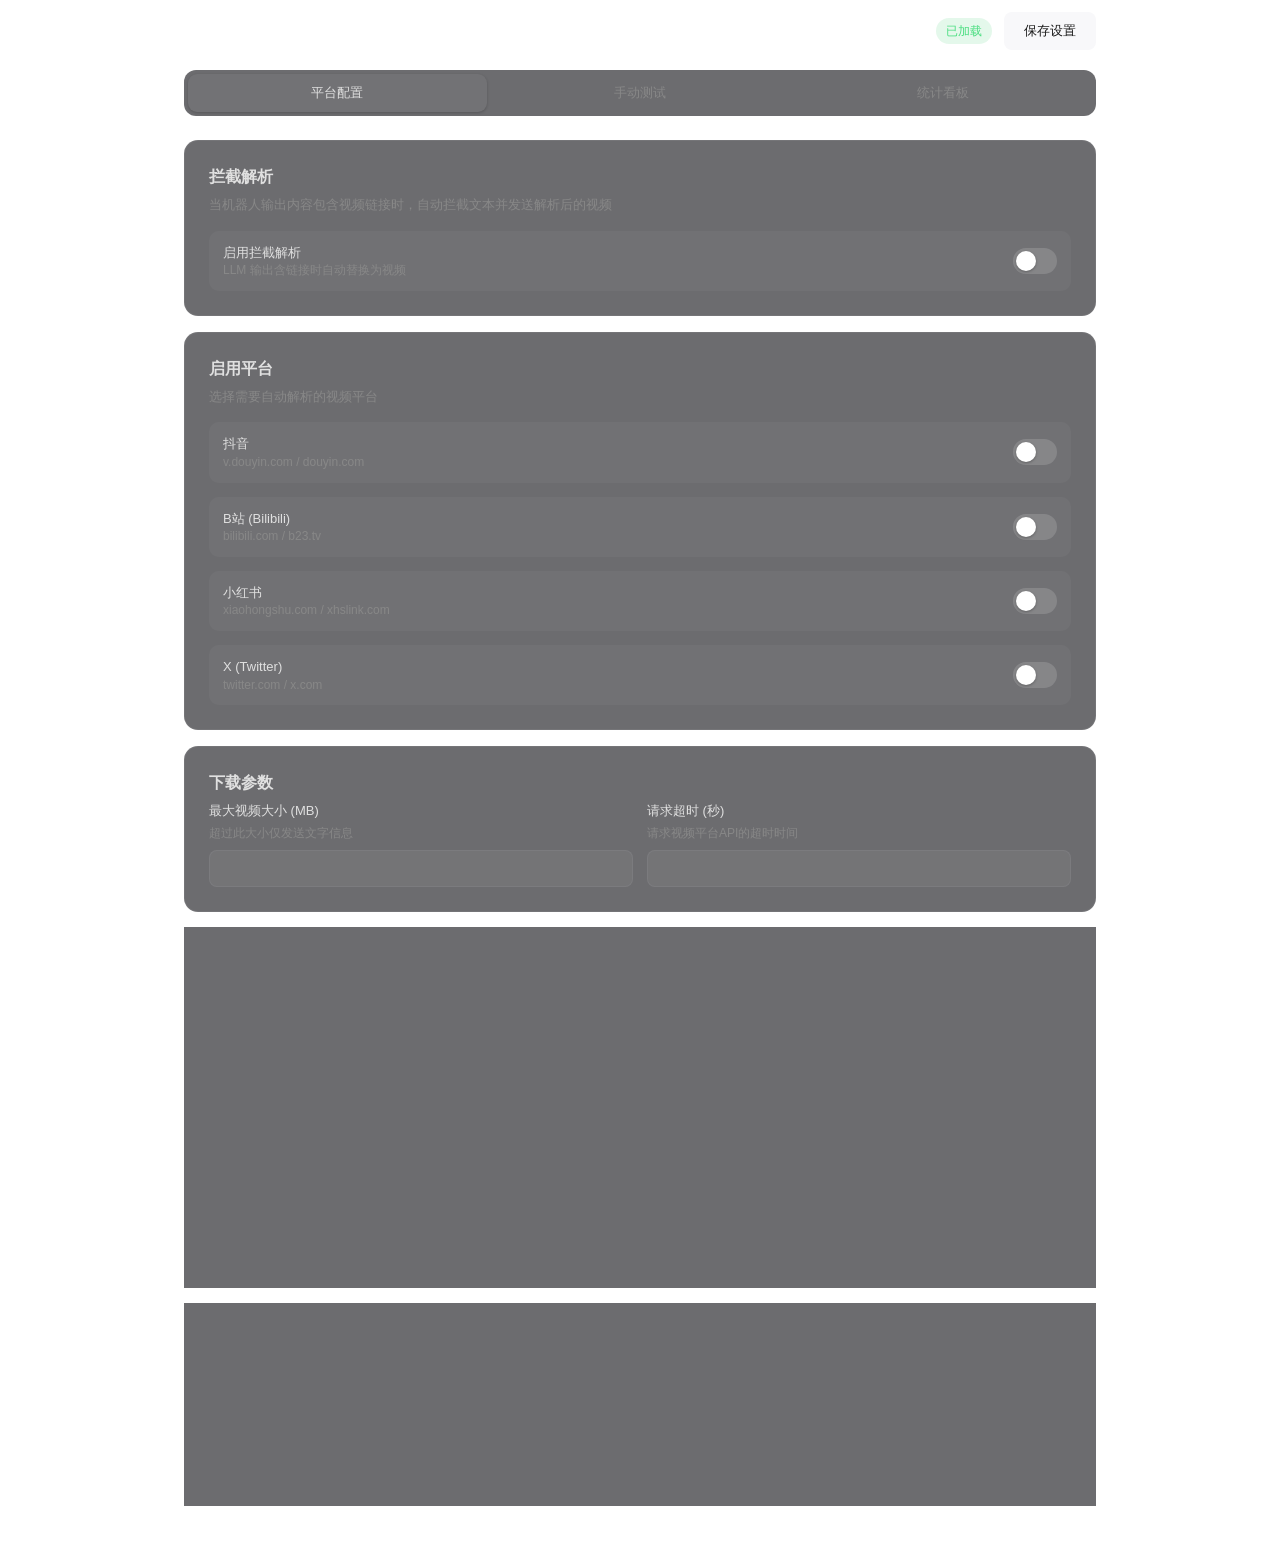
<file: pages/settings/index.html>
<!doctype html>
<html lang="zh-CN">
<head>
  <meta charset="utf-8" />
  <meta name="viewport" content="width=device-width, initial-scale=1.0" />
  <title>视频解析 - 设置</title>
  <link rel="stylesheet" href="./style.css" />
</head>
<body>
  <main>
    <div class="topbar">
      <span id="save-status" class="status-badge">已加载</span>
      <button id="btn-save" class="btn btn-primary">保存设置</button>
    </div>
    <nav class="tabs" role="tablist">
      <button class="tab active" role="tab" data-tab="platforms" aria-selected="true">平台配置</button>
      <button class="tab" role="tab" data-tab="test" aria-selected="false">手动测试</button>
      <button class="tab" role="tab" data-tab="stats" aria-selected="false">统计看板</button>
    </nav>

    <!-- Tab 1: 平台配置 -->
    <section class="tab-panel active" role="tabpanel" data-panel="platforms">
      <div class="panel-block">
        <h2>拦截解析</h2>
        <p class="section-desc">当机器人输出内容包含视频链接时，自动拦截文本并发送解析后的视频</p>
        <div class="form-grid">
          <label class="form-item switch-item">
            <span>
              <strong>启用拦截解析</strong>
              <small>LLM 输出含链接时自动替换为视频</small>
            </span>
            <input type="checkbox" id="intercept_enabled" />
          </label>
        </div>
      </div>

      <div class="panel-block">
        <h2>启用平台</h2>
        <p class="section-desc">选择需要自动解析的视频平台</p>
        <div class="form-grid">
          <label class="form-item switch-item">
            <span>
              <strong>抖音</strong>
              <small>v.douyin.com / douyin.com</small>
            </span>
            <input type="checkbox" id="platform_douyin" />
          </label>
          <label class="form-item switch-item">
            <span>
              <strong>B站 (Bilibili)</strong>
              <small>bilibili.com / b23.tv</small>
            </span>
            <input type="checkbox" id="platform_bilibili" />
          </label>
          <label class="form-item switch-item">
            <span>
              <strong>小红书</strong>
              <small>xiaohongshu.com / xhslink.com</small>
            </span>
            <input type="checkbox" id="platform_xiaohongshu" />
          </label>
          <label class="form-item switch-item">
            <span>
              <strong>X (Twitter)</strong>
              <small>twitter.com / x.com</small>
            </span>
            <input type="checkbox" id="platform_twitter" />
          </label>
        </div>
      </div>

      <div class="panel-block">
        <h2>下载参数</h2>
        <div class="form-grid form-grid--2col">
          <label class="form-item">
            <strong>最大视频大小 (MB)</strong>
            <small>超过此大小仅发送文字信息</small>
            <input type="number" id="max_video_size_mb" min="1" max="500" />
          </label>
          <label class="form-item">
            <strong>请求超时 (秒)</strong>
            <small>请求视频平台API的超时时间</small>
            <input type="number" id="request_timeout" min="5" max="120" />
          </label>
        </div>
      </div>

      <div class="panel-block">
        <h2>Cookie 配置</h2>
        <p class="section-desc">部分平台需要 Cookie 才能正常解析，从浏览器开发者工具获取</p>
        <div class="form-grid">
          <label class="form-item">
            <strong>X (Twitter) Cookie</strong>
            <small>用于提高 X 平台解析成功率</small>
            <textarea id="twitter_cookies" rows="3" placeholder="粘贴 Twitter Cookie..."></textarea>
          </label>
          <label class="form-item">
            <strong>小红书 Cookie</strong>
            <small>a1、web_session 等，从浏览器 Application → Cookies 获取</small>
            <textarea id="xiaohongshu_cookies" rows="3" placeholder="粘贴小红书 Cookie..."></textarea>
          </label>
        </div>
      </div>

      <div class="panel-block">
        <h2>第三方解析 API</h2>
        <p class="section-desc">部分平台反爬严格，可配置第三方 API 提高成功率。支持 <code>{url}</code> 占位符</p>
        <div class="form-grid">
          <label class="form-item">
            <strong>抖音解析 API</strong>
            <small>GET 请求，返回 JSON 含 title/author/video_url 字段</small>
            <input type="text" id="douyin_api_url" placeholder="https://api.example.com/?url={url}" />
          </label>
        </div>
      </div>
    </section>

    <!-- Tab 3: 手动测试 -->
    <section class="tab-panel" role="tabpanel" data-panel="test" hidden>
      <div class="panel-block">
        <h2>手动解析测试</h2>
        <div class="input-group">
          <input type="text" id="url-input" placeholder="输入视频链接进行测试..." />
          <select id="platform-select">
            <option value="">自动检测</option>
            <option value="douyin">抖音</option>
            <option value="bilibili">B站</option>
            <option value="xiaohongshu">小红书</option>
            <option value="twitter">X (Twitter)</option>
          </select>
          <button id="btn-parse" class="btn btn-primary">解析</button>
        </div>
        <div id="result-container" style="display:none;">
          <pre class="result-box" id="result-content"></pre>
        </div>
      </div>
    </section>

    <!-- Tab 4: 统计看板 -->
    <section class="tab-panel" role="tabpanel" data-panel="stats" hidden>
      <div class="panel-block">
        <div class="stats-header">
          <h2>解析统计</h2>
          <button id="btn-refresh-stats" class="btn btn-secondary">刷新</button>
        </div>
        <div class="stat-cards" id="summary-grid"></div>
      </div>

      <div class="panel-block">
        <h3>平台分布</h3>
        <div class="chart-bar" id="platform-chart"></div>
      </div>

      <div class="panel-block">
        <h3>缓存状态</h3>
        <div id="cache-info"></div>
        <div style="margin-top: 12px; display: flex; gap: 8px;">
          <button id="btn-clear-cache" class="btn btn-secondary">清除缓存</button>
          <button id="btn-reset-stats" class="btn btn-danger">重置统计</button>
        </div>
      </div>
    </section>
  </main>

  <script type="module" src="./app.js"></script>
</body>
</html>
</file>
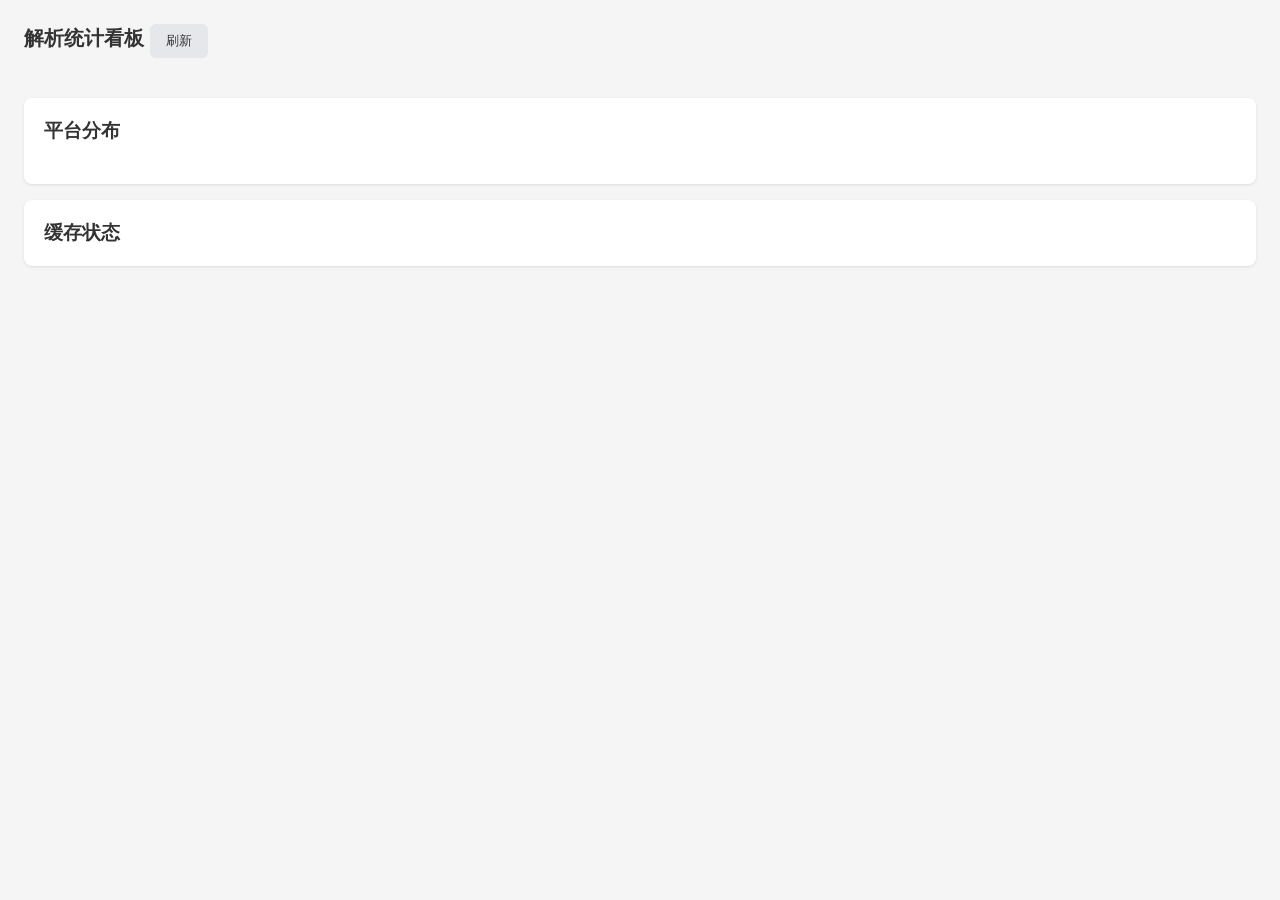
<file: pages/stats/index.html>
<!doctype html>
<html lang="zh-CN">
<head>
  <meta charset="utf-8" />
  <title>解析统计看板</title>
  <style>
    * { margin: 0; padding: 0; box-sizing: border-box; }
    body {
      font-family: -apple-system, BlinkMacSystemFont, "Segoe UI", Roboto, sans-serif;
      padding: 24px;
      background: var(--bg-primary, #f5f5f5);
      color: var(--text-primary, #333);
    }
    h2 { margin-bottom: 20px; font-size: 20px; }
    .card {
      background: var(--bg-card, #fff);
      border-radius: 8px;
      padding: 20px;
      margin-bottom: 16px;
      box-shadow: 0 1px 3px rgba(0,0,0,0.1);
    }
    .grid {
      display: grid;
      grid-template-columns: repeat(auto-fit, minmax(160px, 1fr));
      gap: 16px;
      margin-bottom: 20px;
    }
    .stat-card {
      background: var(--bg-primary, #f9fafb);
      border-radius: 10px;
      padding: 18px;
      text-align: center;
    }
    .stat-card .value {
      font-size: 32px;
      font-weight: 700;
      color: #4f46e5;
    }
    .stat-card .label {
      font-size: 13px;
      color: var(--text-secondary, #666);
      margin-top: 4px;
    }

    .chart-bar {
      margin-top: 20px;
    }
    .bar-row {
      display: flex;
      align-items: center;
      margin-bottom: 12px;
    }
    .bar-label {
      width: 80px;
      font-size: 14px;
      font-weight: 500;
      color: var(--text-primary, #333);
    }
    .bar-track {
      flex: 1;
      height: 24px;
      background: var(--bg-primary, #e5e7eb);
      border-radius: 12px;
      overflow: hidden;
      margin: 0 12px;
    }
    .bar-fill {
      height: 100%;
      border-radius: 12px;
      transition: width 0.3s ease;
    }
    .bar-count {
      width: 50px;
      font-size: 13px;
      font-weight: 600;
      color: var(--text-secondary, #666);
      text-align: right;
    }
    .color-dy { background: linear-gradient(90deg, #ff6b6b, #ff4757); }
    .color-bl { background: linear-gradient(90deg, #ff69b4, #fb7299); }
    .color-xhs { background: linear-gradient(90deg, #ff2d55, #ff3b30); }
    .color-ks { background: linear-gradient(90deg, #ff6b35, #f57c00); }
    .color-tw { background: linear-gradient(90deg, #1da1f2, #0d8bd9); }

    .info-row {
      display: flex;
      justify-content: space-between;
      align-items: center;
      padding: 8px 0;
      border-bottom: 1px solid var(--border-color, #eee);
      font-size: 14px;
    }
    .info-label { color: var(--text-secondary, #666); }
    .info-value { font-weight: 500; }

    button {
      padding: 8px 16px;
      border: none;
      border-radius: 6px;
      font-size: 13px;
      cursor: pointer;
      background: var(--bg-secondary, #e5e7eb);
      color: var(--text-primary, #333);
    }
    button:hover { background: #d1d5db; }

    .refresh-indicator {
      font-size: 12px;
      color: var(--text-secondary, #999);
      margin-left: 12px;
    }
  </style>
</head>
<body>
  <h2>解析统计看板 <button id="btn-refresh">刷新</button><span class="refresh-indicator" id="refresh-time"></span></h2>

  <div class="grid" id="summary-grid"></div>

  <div class="card">
    <h3>平台分布</h3>
    <div class="chart-bar" id="platform-chart"></div>
  </div>

  <div class="card">
    <h3>缓存状态</h3>
    <div id="cache-info"></div>
  </div>

  <script type="module">
    const bridge = window.AstrBotPluginPage;
    await bridge.ready();

    const colors = {
      "抖音": "color-dy", "B站": "color-bl",
      "小红书": "color-xhs", "快手": "color-ks",
      "X(Twitter)": "color-tw"
    };

    async function loadData() {
      try {
        const [stats, cacheStatus] = await Promise.all([
          bridge.apiGet("stats"),
          bridge.apiGet("cache_status")
        ]);
        renderAll(stats, cacheStatus);
        document.getElementById("refresh-time").textContent =
          new Date().toLocaleTimeString();
      } catch (e) {
        console.error("加载失败:", e);
      }
    }

    function renderAll(stats, cache) {
      const total = stats.total || 0;
      const errors = stats.errors || 0;
      const successRate = total > 0 ? ((total - errors) / total * 100).toFixed(1) : "0.0";

      // Summary cards
      document.getElementById("summary-grid").innerHTML = `
        <div class="stat-card">
          <div class="value">${total}</div>
          <div class="label">总解析次数</div>
        </div>
        <div class="stat-card">
          <div class="value">${errors}</div>
          <div class="label">失败次数</div>
        </div>
        <div class="stat-card">
          <div class="value">${successRate}%</div>
          <div class="label">成功率</div>
        </div>
        <div class="stat-card">
          <div class="value">${cache.active || 0}</div>
          <div class="label">活跃缓存</div>
        </div>
      `;

      // Platform chart
      const platforms = stats.platforms || {};
      const maxVal = Math.max(1, ...Object.values(platforms));
      let chartHTML = '';
      for (const [name, count] of Object.entries(platforms)) {
        const pct = Math.round(count / maxVal * 100);
        const colorCls = colors[name] || 'color-dy';
        chartHTML += `
          <div class="bar-row">
            <span class="bar-label">${name}</span>
            <div class="bar-track">
              <div class="bar-fill ${colorCls}" style="width:${pct}%"></div>
            </div>
            <span class="bar-count">${count}</span>
          </div>`;
      }
      if (!chartHTML) {
        chartHTML = '<div style="color:#999;padding:20px;text-align:center">暂无解析记录</div>';
      }
      document.getElementById("platform-chart").innerHTML = chartHTML;

      // Cache info
      document.getElementById("cache-info").innerHTML = `
        <div class="info-row">
          <span class="info-label">缓存状态</span>
          <span class="info-value">${cache.cache_enabled ? '已启用' : '已禁用'}</span>
        </div>
        <div class="info-row">
          <span class="info-label">缓存 TTL</span>
          <span class="info-value">${cache.ttl_minutes || 30} 分钟</span>
        </div>
        <div class="info-row">
          <span class="info-label">活跃缓存</span>
          <span class="info-value">${cache.active || 0} 条</span>
        </div>
        <div class="info-row">
          <span class="info-label">总缓存</span>
          <span class="info-value">${cache.total || 0} 条</span>
        </div>
      `;
    }

    document.getElementById("btn-refresh").addEventListener("click", loadData);

    // Auto refresh every 30 seconds
    loadData();
    setInterval(loadData, 30000);
  </script>
</body>
</html>
</file>
<file: pages/settings/style.css>
/* 视频解析插件 - 设置页样式 */
/* 使用 CSS 变量兼容 AstrBot 调色盘透明主题 */

* { margin: 0; padding: 0; box-sizing: border-box; }

:root {
  --text-primary: #e0e0e0;
  --text-secondary: #888;
  --bg-card: rgba(30, 30, 35, 0.65);
  --bg-primary: rgba(255,255,255,0.04);
  --border-color: rgba(255,255,255,0.06);
  --theme-primary: #52c41a;
  --theme-primary-hover: #45a716;
  --text-shadow: none;
}

html, body {
  font-family: -apple-system, BlinkMacSystemFont, "Segoe UI", Roboto, "Helvetica Neue", sans-serif;
  font-size: 14px;
  line-height: 1.5;
  color: var(--text-primary, #e0e0e0);
  background: transparent;
  min-height: 100vh;
  text-shadow: var(--text-shadow, none);
}

/* ---- Topbar ---- */
.topbar {
  display: flex;
  justify-content: flex-end;
  align-items: center;
  gap: 12px;
  padding: 12px 0 0;
}

/* ---- Tabs ---- */
main {
  max-width: 960px;
  margin: 0 auto;
  padding: 0 24px 40px;
}

.tabs {
  display: flex;
  gap: 4px;
  margin: 20px 0 24px;
  padding: 4px;
  background: var(--bg-card, rgba(30, 30, 35, 0.5));
  border-radius: 12px;
  overflow-x: auto;
}

.tab {
  flex: 1;
  min-width: 100px;
  padding: 10px 16px;
  border: none;
  border-radius: 9px;
  background: transparent;
  color: var(--text-secondary, #888);
  font-size: 13px;
  font-weight: 500;
  cursor: pointer;
  transition: all 0.2s ease;
  white-space: nowrap;
}

.tab:hover {
  color: var(--text-primary, #e0e0e0);
  background: var(--bg-hover, rgba(255,255,255,0.06));
}

.tab.active {
  color: var(--text-primary, #fff);
  background: var(--bg-primary, rgba(255,255,255,0.1));
  box-shadow: 0 1px 3px rgba(0,0,0,0.2);
}

.tab-panel { display: none; }
.tab-panel.active { display: block; }

/* ---- Panel Blocks ---- */
.panel-block {
  background: var(--bg-card, rgba(30, 30, 35, 0.65));
  backdrop-filter: blur(12px);
  -webkit-backdrop-filter: blur(12px);
  border: 1px solid var(--border-color, rgba(255,255,255,0.06));
  border-radius: 14px;
  padding: 24px;
  margin-bottom: 16px;
}

.panel-block h2 {
  font-size: 16px;
  font-weight: 600;
  margin-bottom: 6px;
  color: var(--text-primary, #e0e0e0);
}

.panel-block h3 {
  font-size: 14px;
  font-weight: 600;
  margin-bottom: 12px;
  color: var(--text-primary, #e0e0e0);
}

.section-desc {
  font-size: 13px;
  color: var(--text-secondary, #888);
  margin-bottom: 16px;
}

.section-desc code {
  background: var(--bg-primary, rgba(255,255,255,0.08));
  padding: 2px 6px;
  border-radius: 4px;
  font-size: 12px;
}

/* ---- Form Grid ---- */
.form-grid {
  display: flex;
  flex-direction: column;
  gap: 14px;
}

.form-grid--2col {
  display: grid;
  grid-template-columns: repeat(auto-fit, minmax(240px, 1fr));
  gap: 14px;
}

.form-item {
  display: flex;
  flex-direction: column;
  gap: 4px;
}

.form-item strong {
  font-size: 13px;
  font-weight: 500;
  color: var(--text-primary, #e0e0e0);
}

.form-item small {
  font-size: 12px;
  color: var(--text-secondary, #888);
  line-height: 1.4;
}

.form-item input[type="text"],
.form-item input[type="number"],
.form-item textarea,
.form-item select {
  margin-top: 4px;
  padding: 10px 12px;
  border: 1px solid var(--border-color, rgba(255,255,255,0.12));
  border-radius: 8px;
  background: var(--bg-input, rgba(255,255,255,0.05));
  color: var(--text-primary, #e0e0e0);
  font-size: 13px;
  font-family: inherit;
  transition: border-color 0.2s ease, box-shadow 0.2s ease;
  outline: none;
}

.form-item input:focus,
.form-item textarea:focus,
.form-item select:focus {
  border-color: var(--theme-primary, #6366f1);
  box-shadow: 0 0 0 3px rgba(99, 102, 241, 0.15);
}

.form-item textarea {
  resize: vertical;
  min-height: 60px;
}

.form-item select {
  cursor: pointer;
}

/* ---- Switch Items ---- */
.switch-item {
  display: flex;
  flex-direction: row;
  justify-content: space-between;
  align-items: center;
  padding: 12px 14px;
  background: var(--bg-primary, rgba(255,255,255,0.03));
  border-radius: 10px;
  gap: 16px;
}

.switch-item span {
  display: flex;
  flex-direction: column;
}

.switch-item input[type="checkbox"] {
  width: 44px;
  height: 26px;
  appearance: none;
  -webkit-appearance: none;
  background: var(--bg-input, rgba(255,255,255,0.15));
  border-radius: 13px;
  position: relative;
  cursor: pointer;
  transition: background 0.2s ease;
  flex-shrink: 0;
}

.switch-item input[type="checkbox"]::after {
  content: '';
  position: absolute;
  top: 3px;
  left: 3px;
  width: 20px;
  height: 20px;
  border-radius: 50%;
  background: #fff;
  transition: transform 0.2s ease;
  box-shadow: 0 1px 3px rgba(0,0,0,0.3);
}

.switch-item input[type="checkbox"]:checked {
  background: var(--theme-primary, #6366f1);
}

.switch-item input[type="checkbox"]:checked::after {
  transform: translateX(18px);
}

/* ---- Buttons ---- */
.btn {
  padding: 10px 20px;
  border: none;
  border-radius: 8px;
  font-size: 13px;
  font-weight: 500;
  cursor: pointer;
  transition: all 0.2s ease;
  font-family: inherit;
}

.btn-primary {
  background: var(--theme-primary, #52c41a);
  color: #fff;
}

.btn-primary:hover {
  background: var(--theme-primary-hover, #45a716);
  box-shadow: 0 2px 8px rgba(82, 196, 26, 0.3);
}

/* 保存按钮单独配色 */
#btn-save.btn-primary {
  background: #f8f8fa;
  color: #1a1a1a;
}

#btn-save.btn-primary:hover {
  background: #e8e8ea;
  box-shadow: 0 2px 8px rgba(0,0,0,0.15);
}

.btn-secondary {
  background: var(--bg-primary, rgba(255,255,255,0.08));
  color: var(--text-primary, #e0e0e0);
}

.btn-secondary:hover {
  background: var(--bg-hover, rgba(255,255,255,0.14));
}

.btn-danger {
  background: rgba(220, 38, 38, 0.15);
  color: #f87171;
}

.btn-danger:hover {
  background: rgba(220, 38, 38, 0.25);
}

.btn:disabled {
  opacity: 0.5;
  cursor: not-allowed;
}

/* ---- Status Badge ---- */
.status-badge {
  font-size: 12px;
  padding: 4px 10px;
  border-radius: 20px;
  background: rgba(34, 197, 94, 0.12);
  color: #4ade80;
  font-weight: 500;
}

.status-badge.saved {
  background: rgba(34, 197, 94, 0.12);
  color: #4ade80;
}

.status-badge.error {
  background: rgba(239, 68, 68, 0.12);
  color: #f87171;
}

.status-badge.saving {
  background: rgba(250, 204, 21, 0.12);
  color: #facc15;
}

/* ---- Input Group ---- */
.input-group {
  display: flex;
  gap: 10px;
  flex-wrap: wrap;
  margin-bottom: 12px;
}

.input-group input {
  flex: 1;
  min-width: 200px;
  padding: 10px 14px;
  border: 1px solid var(--border-color, rgba(255,255,255,0.12));
  border-radius: 8px;
  background: var(--bg-input, rgba(255,255,255,0.05));
  color: var(--text-primary, #e0e0e0);
  font-size: 13px;
  outline: none;
  font-family: inherit;
}

.input-group input:focus {
  border-color: var(--theme-primary, #6366f1);
  box-shadow: 0 0 0 3px rgba(99, 102, 241, 0.15);
}

.input-group select {
  padding: 10px 14px;
  border: 1px solid var(--border-color, rgba(255,255,255,0.12));
  border-radius: 8px;
  background: var(--bg-input, rgba(255,255,255,0.05));
  color: var(--text-primary, #e0e0e0);
  font-size: 13px;
  cursor: pointer;
  outline: none;
}

/* ---- Result Box ---- */
.result-box {
  background: var(--bg-input, rgba(0,0,0,0.25));
  color: var(--text-primary, #d4d4d4);
  padding: 16px;
  border-radius: 10px;
  font-family: "SF Mono", "Fira Code", "Consolas", monospace;
  font-size: 12px;
  white-space: pre-wrap;
  word-break: break-all;
  max-height: 400px;
  overflow-y: auto;
  margin-top: 12px;
  line-height: 1.6;
}

/* ---- Stats ---- */
.stats-header {
  display: flex;
  justify-content: space-between;
  align-items: center;
  margin-bottom: 16px;
}

.stat-cards {
  display: grid;
  grid-template-columns: repeat(auto-fit, minmax(140px, 1fr));
  gap: 12px;
}

.stat-card {
  background: var(--bg-primary, rgba(255,255,255,0.04));
  border: 1px solid var(--border-color, rgba(255,255,255,0.06));
  border-radius: 12px;
  padding: 18px;
  text-align: center;
}

.stat-card .value {
  font-size: 28px;
  font-weight: 700;
  background: linear-gradient(135deg, var(--theme-primary, #6366f1), #a855f7);
  -webkit-background-clip: text;
  -webkit-text-fill-color: transparent;
  background-clip: text;
}

.stat-card .label {
  font-size: 12px;
  color: var(--text-secondary, #888);
  margin-top: 4px;
}

/* ---- Chart Bars ---- */
.chart-bar {
  margin-top: 8px;
}

.bar-row {
  display: flex;
  align-items: center;
  margin-bottom: 10px;
}

.bar-label {
  width: 90px;
  font-size: 13px;
  font-weight: 500;
  color: var(--text-primary, #e0e0e0);
}

.bar-track {
  flex: 1;
  height: 22px;
  background: var(--bg-primary, rgba(255,255,255,0.06));
  border-radius: 11px;
  overflow: hidden;
  margin: 0 12px;
}

.bar-fill {
  height: 100%;
  border-radius: 11px;
  transition: width 0.4s ease;
  min-width: 4px;
}

.color-dy { background: linear-gradient(90deg, #ff6b6b, #ff4757); }
.color-bl { background: linear-gradient(90deg, #ff69b4, #fb7299); }
.color-xhs { background: linear-gradient(90deg, #ff2d55, #ff3b30); }
.color-ks { background: linear-gradient(90deg, #ff6b35, #f57c00); }
.color-tw { background: linear-gradient(90deg, #1da1f2, #0d8bd9); }

.bar-count {
  width: 50px;
  font-size: 13px;
  font-weight: 600;
  color: var(--text-secondary, #888);
  text-align: right;
}

/* ---- Cache Info ---- */
.info-row {
  display: flex;
  justify-content: space-between;
  align-items: center;
  padding: 8px 0;
  border-bottom: 1px solid var(--border-color, rgba(255,255,255,0.05));
  font-size: 13px;
}

.info-label { color: var(--text-secondary, #888); }
.info-value { font-weight: 500; color: var(--text-primary, #e0e0e0); }

/* ---- Empty State ---- */
.empty-state {
  text-align: center;
  padding: 32px;
  color: var(--text-secondary, #666);
  font-size: 13px;
}

/* ---- Scrollbar ---- */
::-webkit-scrollbar {
  width: 6px;
  height: 6px;
}

::-webkit-scrollbar-track {
  background: transparent;
}

::-webkit-scrollbar-thumb {
  background: var(--border-color, rgba(255,255,255,0.15));
  border-radius: 3px;
}

::-webkit-scrollbar-thumb:hover {
  background: var(--text-secondary, rgba(255,255,255,0.25));
}

/* ---- Responsive ---- */
@media (max-width: 640px) {
  .page-header { padding: 12px 16px; }
  main { padding: 0 12px 32px; }
  .panel-block { padding: 18px; }

  .header-content {
    flex-direction: column;
    align-items: flex-start;
  }

  .tabs { gap: 2px; }
  .tab { padding: 8px 12px; font-size: 12px; }

  .input-group { flex-direction: column; }
  .input-group select { width: 100%; }
}
</file>
